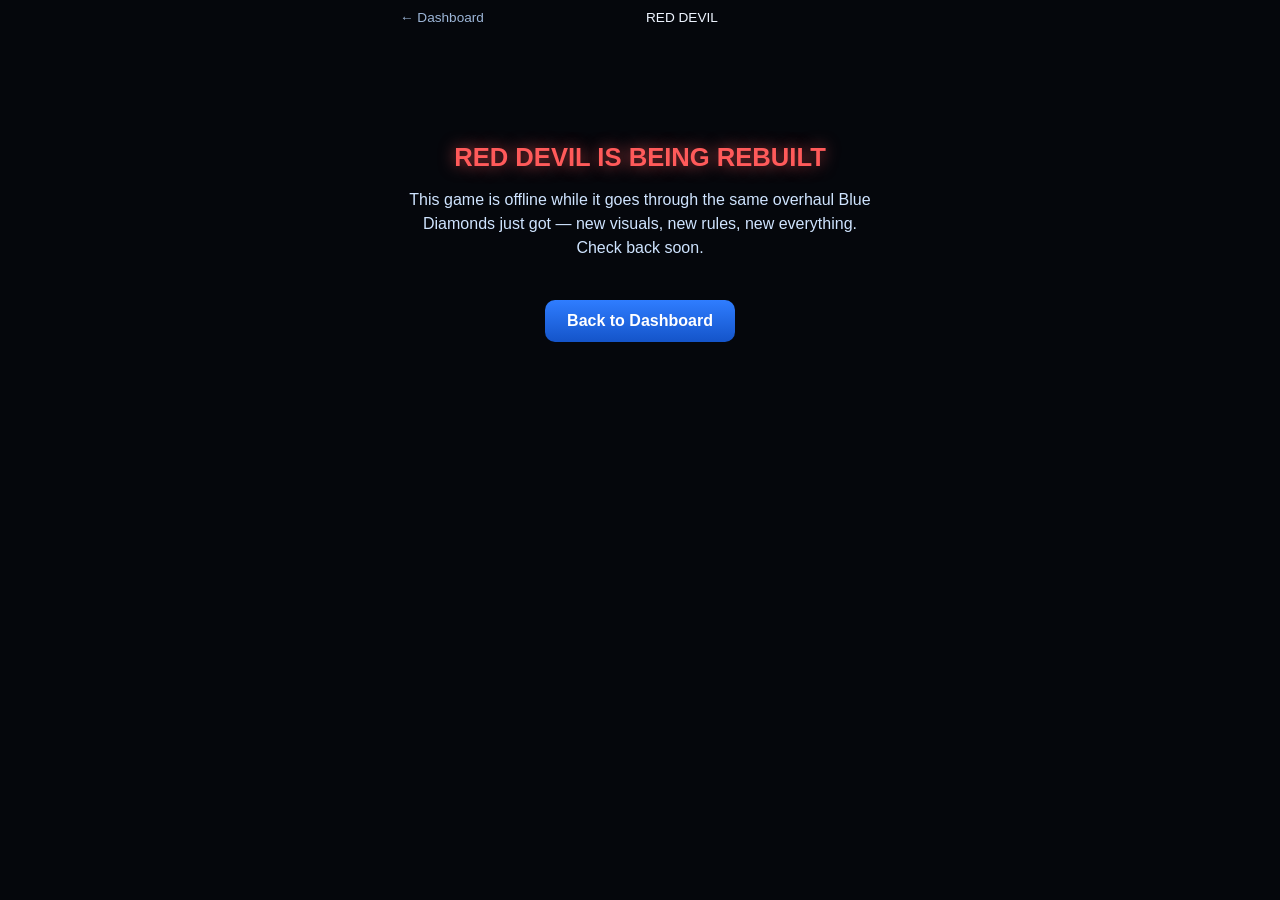
<file: live/reddevil.html>
<!DOCTYPE html>
<html lang="en">
<head>
<meta charset="UTF-8">
<meta name="viewport" content="width=device-width, initial-scale=1.0">
<title>Dangerous Rides — Red Devil</title>
<style>
  html, body {
    margin: 0;
    min-height: 100%;
    background: #05070c;
    font-family: -apple-system, BlinkMacSystemFont, "Segoe UI", Roboto, Arial, sans-serif;
    color: #eef4ff;
  }
  .top-bar {
    display: flex;
    justify-content: space-between;
    align-items: center;
    max-width: 480px;
    margin: 0 auto;
    padding: 10px 14px;
    font-size: 0.85rem;
  }
  .top-bar a { color: #9db6d8; text-decoration: none; }
  .maintenance-wrap {
    max-width: 480px;
    margin: 12vh auto 0;
    padding: 0 24px;
    text-align: center;
  }
  .maintenance-wrap h1 {
    color: #ff5a5a;
    text-shadow: 0 0 16px rgba(255, 90, 90, 0.7);
    font-size: 1.6rem;
    margin-bottom: 10px;
  }
  .maintenance-wrap p {
    color: #cfe4ff;
    line-height: 1.5;
  }
  .maintenance-wrap a.btn {
    display: inline-block;
    margin-top: 24px;
    padding: 12px 22px;
    border-radius: 10px;
    background: linear-gradient(180deg, #2f7dff, #1454c9);
    color: #fff;
    font-weight: 700;
    text-decoration: none;
  }
</style>
</head>
<body>
<div class="top-bar">
  <a href="dashboard.html">&larr; Dashboard</a>
  <span>RED DEVIL</span>
  <span></span>
</div>

<div class="maintenance-wrap">
  <h1>RED DEVIL IS BEING REBUILT</h1>
  <p>This game is offline while it goes through the same overhaul Blue Diamonds just got — new visuals, new rules, new everything. Check back soon.</p>
  <a class="btn" href="dashboard.html">Back to Dashboard</a>
</div>

</body>
</html>
</file>
